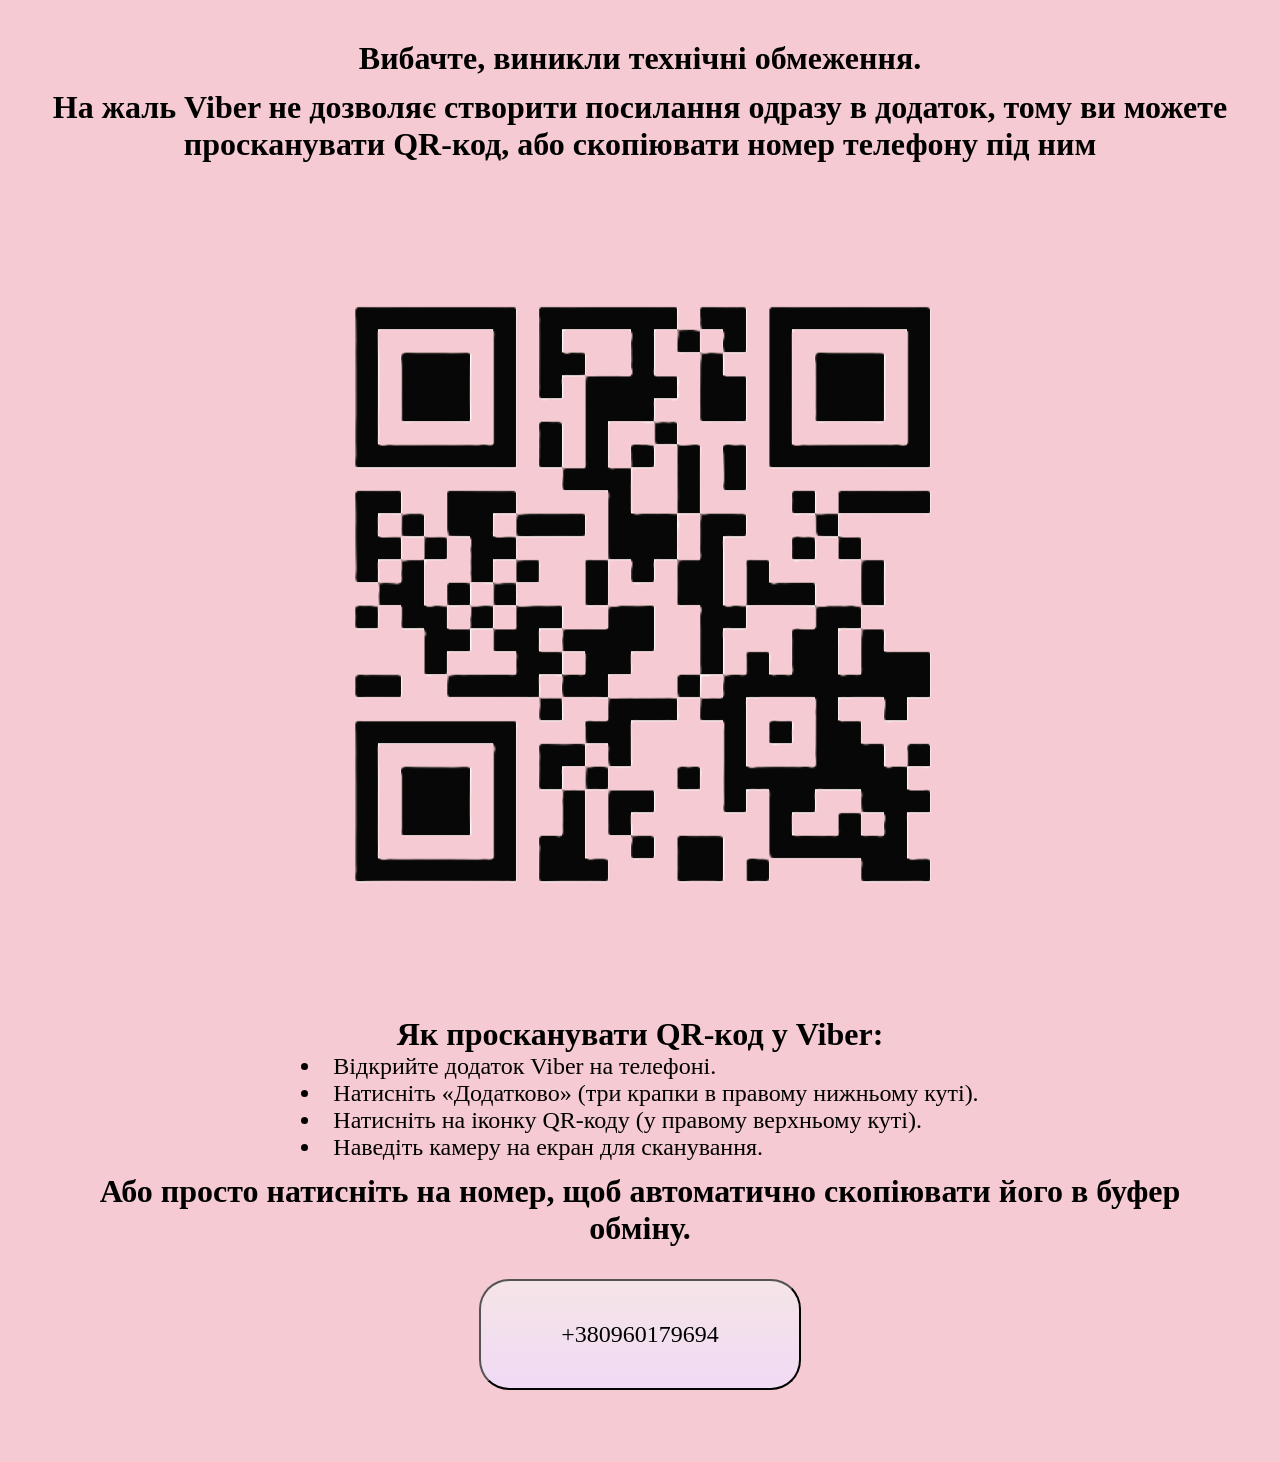
<file: viber.html>
<!doctype html>
<html lang="uk">
    <head>
        <title>Viber</title>
        <link rel="stylesheet" href="viber.css" />
        <meta name="viewport" content="width=device-width, initial-scale=1.0" />
    </head>
    <body>
        <div class="information">
            <h1>Вибачте, виникли технічні обмеження.</h1>
            <h3 class="text-top">
                На жаль Viber не дозволяє створити посилання одразу в додаток,
                тому ви можете просканувати QR-код, або скопіювати номер
                телефону під ним
            </h3>
            <img src="./QR-код.png" alt="QR-код" />
            <div class="text-medium">
                <h3>Як просканувати QR-код у Viber:</h3>
                <ul class="viber-list">
                    <li>Відкрийте додаток Viber на телефоні.</li>
                    <li>
                        Натисніть «Додатково» (три крапки в правому нижньому
                        куті).
                    </li>
                    <li>
                        Натисніть на іконку QR-коду (у правому верхньому куті).
                    </li>
                    <li>Наведіть камеру на екран для сканування.</li>
                </ul>
                <h3 class="text-bottom">
                    Або просто натисніть на номер, щоб автоматично скопіювати
                    його в буфер обміну.
                </h3>
                <button
                    onclick="
                        navigator.clipboard.writeText('+380960179694');
                        alert('Номер скопійовано!');
                    "
                >
                    +380960179694
                </button>
            </div>
        </div>
    </body>
</html>
</file>
<file: viber.css>
* {
    margin: 0;
    padding: 0;
    box-sizing: border-box;
    font-family: "poppins";
    background: #f5cad2;
}

.information {
    text-align: center;
    align-items: center;
    padding: 20px;
    margin: 20px;
}

button {
    color: black;
    text-decoration: none;
    padding: 40px 80px;
    margin: 20px;
    background: linear-gradient(to bottom, #f5e4e7, #f0daf5);
    border-radius: 30px;
    display: inline-block;
    font-size: 1.5rem;
}

h3 {
    font-size: 2rem;
}

.text-top,
.text-medium,
.text-bottom {
    margin: 12px;
}

h1 {
    font-size: 2rem;
}

.viber-list {
    max-width: fit-content;
    margin: 0 auto;
    text-align: left;
    list-style-position: inside;
    padding: 0;
    font-size: 2rem;
}
li {
    font-size: 1.5rem;
}

@media (max-width: 720px) {
    * {
        padding: 4px;
    }
    .information {
        width: 100%;
        max-width: 460px;
        display: flex;
        flex-direction: column;
        text-align: center;
        overflow: visible;
        padding: 0;
        align-items: center;
        margin: 0;
    }
    .information img {
        width: 90%;
        height: auto;
        margin-bottom: 4px;
        display: block;
        max-width: 360px;
        max-height: 360px;
    }

    h1 {
        font-size: 2rem;
    }

    h3 {
        font-size: 1.5rem;
    }

    li {
        font-size: 1.5rem;
        padding: 12px;
    }

    button {
        color: black;
        text-decoration: none;
        padding: 20px 40px;
        background: linear-gradient(to bottom, #f5e4e7, #f0daf5);
        border-radius: 30px;
        display: inline-block;
        font-size: 1.5rem;
    }
}
</file>
